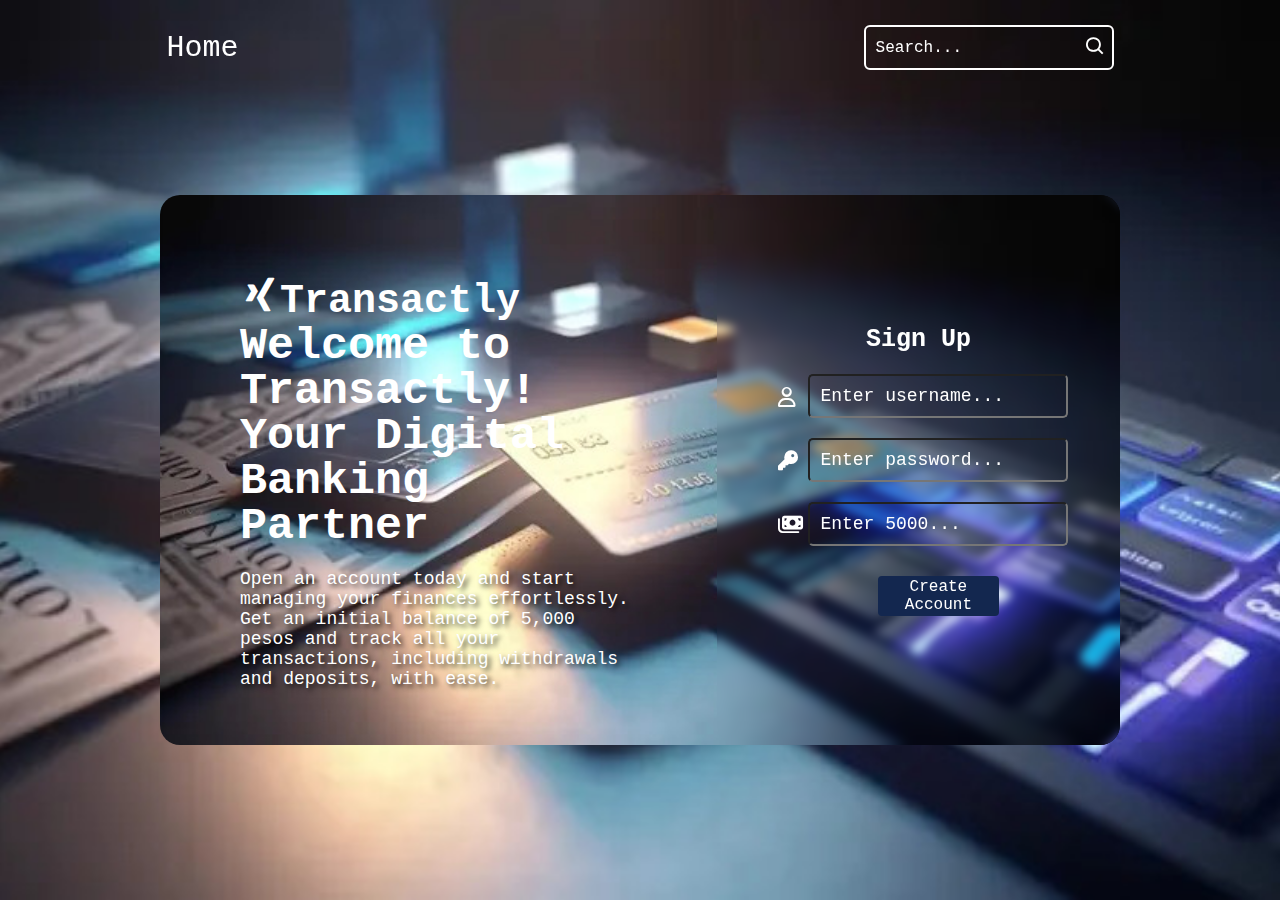
<file: index.html>
<!DOCTYPE html>
<html lang="en">
<head>
    <meta charset="UTF-8">
    <meta name="viewport" content="width=device-width, initial-scale=1.0">

    <link rel="stylesheet" href="https://cdnjs.cloudflare.com/ajax/libs/font-awesome/6.7.2/css/all.min.css">
    <link rel="stylesheet" href="https://unpkg.com/boxicons@2.1.4/css/boxicons.min.css">

    <link rel="stylesheet" href="./assets/css/style.css">

    <title>Create User</title>
</head>
<body>

    <div class="background"></div>
    <header class="header">
        <nav class="navbar">
            <a href="#">Home</a>
        </nav>

        <form action="" class="search-bar">
            <input type="text" id="search-box" placeholder="Search...">
            <button><i class="bx bx-search"></i></button>
        </form>
    </header>

    <div class="container">
        <div class="item">
            <h2 class="logo"><i class="bx bxl-xing"></i>Transactly</h2>
            <div class="text-item">
                <h2>Welcome to Transactly! <br><span>Your Digital Banking Partner</span></h2>
                <p>Open an account today and start managing your finances effortlessly. 
                Get an initial balance of 5,000 pesos and track all your transactions,
                including withdrawals and deposits, with ease.</p>
            </div>
        </div>

        <div class="login-section">
            <div class="form-box">
                <form id="login-form">
                    <h2>Sign Up</h2>
                    <div class="input-box">
                        <input type="text" id="username" placeholder="Enter username...">
                        <span class="icon"><i class="fa-regular fa-user"></i></span>
                    </div>
                    <div class="input-box">
                        <input type="password" id="password" required placeholder="Enter password...">
                        <span class="icon"> <i class="fa-solid fa-key"></i></span>
                    </div>
                    <div class="input-box">
                        <input type="number" id="balance" required placeholder="Enter 5000...">
                        <span class="icon"><i class="fa-solid fa-money-bills"></i></span>
                    </div>
                    <button type="submit" class="btn">Create Account</button>
                </form>
            </div>
        </div>
    </div>

    <script src="./assets/js/script.js"></script>

</body>
</html>
</file>
<file: assets/css/style.css>
:root {
    --blue: #0000FF;
    --red: #FF0000;
    --white: #ffff;
    --green: #008000;
}

* {
    margin: 0;
    padding: 0;
    box-sizing: border-box;
    font-family: 'Courier New', Courier, monospace;
}

body {
    height: 100vh;
    width: 100%;
    background: var(--white);
}

.background {
    background: url(../img/background1.jpg) no-repeat;
    background-position: center;
    background-size: cover;
    height: 100vh;
    width: 100%;
}

.header {
    position: fixed;
    top: 0;
    left: 0;
    width: 100%;
    padding: 25px 13%;
    background: transparent;
    display: flex;
    justify-content: space-between;
    align-items: center;
    z-index: 100;
}

.navbar a{
    position: relative;
    font-size: 30px;
    color: var(--white);
    margin-right: 30px;
    text-decoration: none;
}

.navbar a::after{
    content: "";
    position: absolute;
    left: 0;
    width: 100%;
    height: 2px;
    background: var(--white);
    bottom: -5px;
    border-radius: 5px;
    transform: translateY(10px);
    opacity: 0;
    transition: .5s ease;
}

.navbar a:hover::after{
    transform: translateY(0);
    opacity: 1;
}

.search-bar {
    width: 250px;
    height: 45px;
    background-color: transparent;
    border: 2px solid var(--white);
    border-radius: 6px;
    display: flex;
    align-items: center;
}

.search-bar input {
    width: 100%;
    background-color: transparent;
    border: none;
    outline: none;
    color: var(--white);
    font-size: 16px;
    padding-left: 10px;
}

.search-bar button {
    width: 40px;
    height: 100%;
    background: transparent;
    outline: none;
    border: none;
    color: var(--white);
    cursor: pointer;
}

.search-bar input::placeholder {
    color: var(--white);
}

.search-bar button i{
    font-size: 22px;
}

.container {
    position: absolute;
    left: 50%;
    top: 50%;
    transform: translate(-50%, -50%);
    width: 75%;
    height: 550px;
    margin-top: 20px;
    background: url(../img/background1.jpg) no-repeat;
    background-position: center;
    background-size: cover;
    border-radius: 20px;
}

.item {
    position: absolute;
    top: 0;
    left: 0;
    width: 58%;
    height: 100%;
    color: var(--white);
    background: transparent;
    padding: 80px;
    display: flex;
    justify-content: space-between;
    flex-direction: column;
}

.item .logo {
    color: var(--white);
    font-size: 40px;
}

.text-item h2{
    font-size: 45px;
    line-height: 1;
    color: var(--white);
}

.text-item p{
    font-size: 18px;
    margin: 20px 0;
    color: var(--white);
    text-shadow: 3px 3px 5px rgba(0, 0, 0, 0.8);
}

.container .login-section {
    position: absolute;
    top: 0;
    right: 0;
    width: calc(100% - 58%);
    height: 100%;
    color: var(--white);
}

.login-section .form-box {
    position: absolute;
    display: flex;
    justify-content: center;
    align-items: center;
    width: 100%;
    height: 100%;
    border-radius: 20px;
    backdrop-filter: blur(5px);
}

.form-box form{
    width: 100%;
    display: flex;
    flex-direction: column;
    align-items: center;
}

.login-section .form-box h2{
    text-align: center;
    font-size: 25px;
    margin-bottom: 20px;
}

.form-box .input-box {
    position: relative;
    padding-left: 40px;
    width: 300px;
    padding-bottom: 20px;
    align-items: center;
}

.input-box input {
    width: 100%;
    padding: 10px 10px 10px 40px;
    background: transparent;
    font-size: 18px;
    padding-left: 10px;
    color: var(--white);
    border-radius: 5px;
}

.input-box .icon {
    position: absolute;
    left: 10px;
    top: 38%;
    transform: translateY(-50%);
    font-size: 20px;
    color: var(--white);
    align-items: center;
}

.form-box input::placeholder {
    color: var(--white);
}

input:hover, input:focus {
    border: 2px solid #0CAFFF;
}

.btn {
    background: var(--white);
    width: 30%;
    height: 40px;
    outline: none;
    border: none;
    border-radius: 4px;
    cursor: pointer;
    background-color: #13274F;
    color: var(--white);
    font-size: 16px;
    box-shadow: rgb(0, 0, 0, 0.2);
    transition: background-color 0.3s ease;
    margin-top: 10px;
    margin-left: 40px;
    text-align: center;
}

.btn:hover {
    background-color: #0d1f3b;
}
</file>
